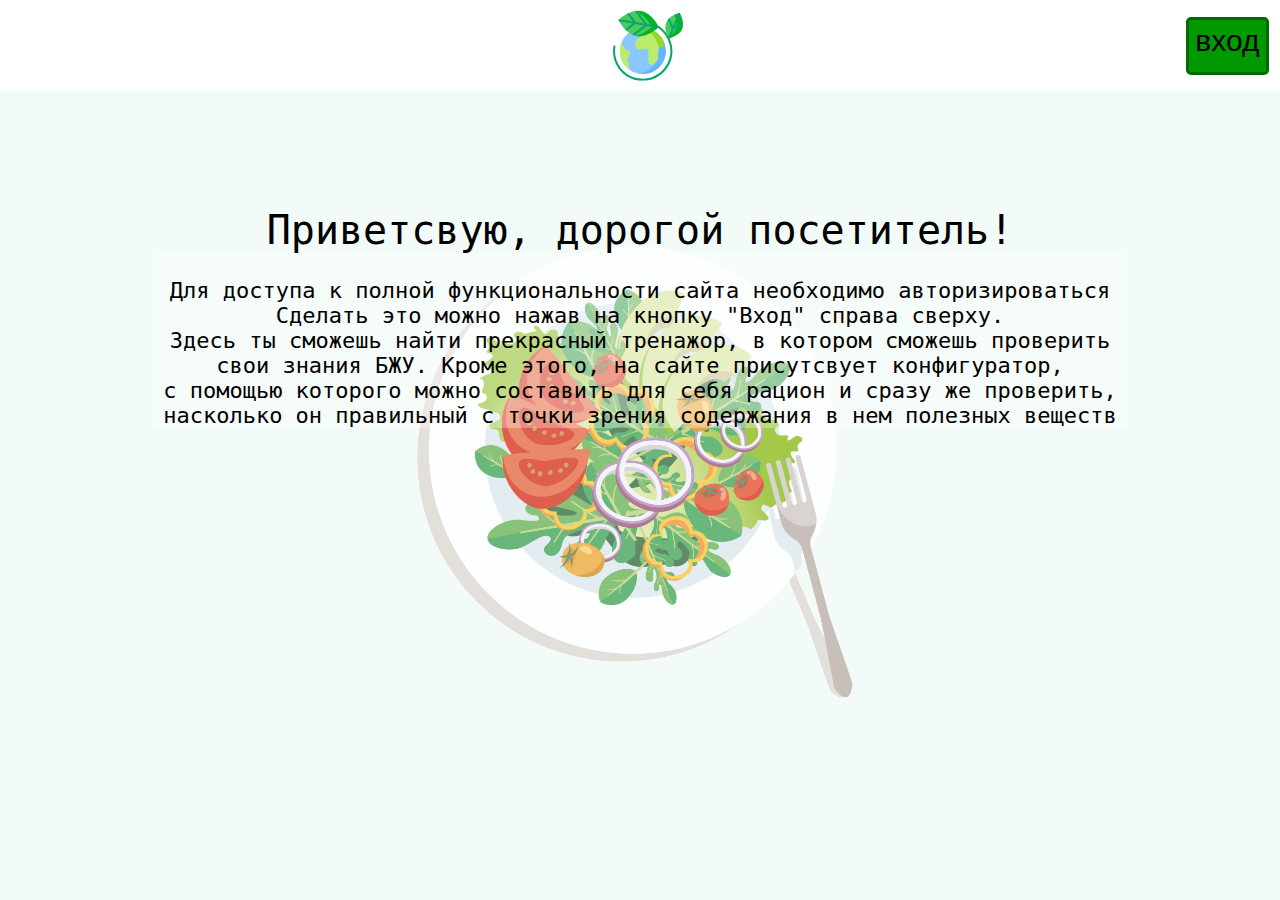
<file: index.html>
<!doctype html>
<html lang="ru">
<head>
  <meta charset="utf-8" />
  <title>WakeWellness</title>
  <meta name="viewport" content="width=device-width, initial-scale=1">
  <link rel="stylesheet" type="text/css" href="https://fonts.googleapis.com/css?family=Open+Sans:400,400italic,600,600italic,700,700italic|Playfair+Display:400,700&subset=latin,cyrillic">
  <link rel="stylesheet" type="text/css" href="https://cdnjs.cloudflare.com/ajax/libs/font-awesome/4.4.0/css/font-awesome.css">
  <link rel="stylesheet" href="styles/global.css">
  <link rel="stylesheet" href="styles/main.css">
  <link rel="stylesheet" href="styles/header.css">
</head>
<style>
    html { overflow:  hidden; }
</style>
<body>
    <header>
        <div class="menu">
            <div class="pice_of_menu" style="justify-content: flex-start;">
                <a class="text" style="display: none;" href="/index.html" id="main_page">Главная</a>
                <a class="text" href="/pages/training.html" id="traning_page" style="display: none;">Тренажер</a>
                <a class="text" href="/pages/configurator.html" id="config_page" style="display: none;">Конфигуратор</a>
                <a class="text" href="/pages/directory.html" id="directory_page" style="display: none;">Справочник</a>
                <a class="text" href="/pages/records.html" id="record_page" style="display: none;">Рекорды</a>
            </div>
            <div class="pice_of_menu" style="justify-content: center; margin-left: 2%;"><img src="pictures/planet-earth.svg" alt="planet" width="35%"></div>
            <div class="pice_of_menu">
                <button onclick="logout_f()" id="logout_button" style="border: none !important;"><div class="login" id="logout_id" style="display: none;"> выход </div></button>
                <button onclick="openLoginForm()" id="login_button" style="border: none !important;"><div class="login" id="login_id"> вход </div></button>
            </div> 
          </div>
        <script src="./code/header.js"></script>
    </header>

<article>
    <div class="main_picture" id="vegetables_picture"><img src="pictures/main/vegetables.png" alt="vegetables" width="100%"></div>
    <div class="additional_picture" style="width: 35%; margin-left: 2%; margin-top: 8%; transform: rotate(20deg); display: none;" id="side_dish_1"><img src="pictures/main/side_dish_1.png" alt="side_dish_1" width="100%"></div>
    <div class="additional_picture" style=" margin-left: 35%; display: none;" id="side_dish_2"><img src="pictures/main/side_dish_2.png" alt="side_dish_1" width="100%"></div>
    <div class="additional_picture" style=" margin-left: 65%; margin-top: 8%; transform: rotate(-20deg); display: none;" id="side_dish_3"><img src="pictures/main/side_dish_3.png" alt="side_dish_3" width="100%"></div>
    <div class="hello_mess">
        <div class="pice_of_hello title" id="main_title">Приветсвую, дорогой посетитель!</div>
        <div class="pice_of_hello subtitle" id="main_subtitle"><span><br>Для доступа к полной функциональности сайта необходимо авторизироваться<br>Cделать это можно нажав на кнопку "Вход" справа сверху.<br>Здесь ты сможешь найти прекрасный тренажор, в котором сможешь проверить<br>свои знания БЖУ. Кроме этого, на сайте присутсвует конфигуратор,<br>с помощью которого можно составить для себя рацион и сразу же проверить,<br>насколько он правильный с точки зрения содержания в нем полезных веществ</span></div>
    </div>
    <div class="form_auth_block" id="auth_form" style="display: none;">
        <div class="form_auth_block_content">
            <div><button class="close_auth" onclick="closeLoginForm()" style="border: none !important;">X</button></div>
            <p class="form_auth_block_head_text title" id="form_title">Авторизация</p>
            <div class="form_auth_style">
                <div>
                <label class="subtitle" style="margin: 2%;">Введите имя:</label>
                    <input class="imp subtitle" style="width: 49%;" type="name" id="auth_email" placeholder=" Введите имя    ">
                </div>
                <div>
                <label class="subtitle" style="margin: 2%;">Введите пароль:</label>
                    <input class="imp subtitle" type="password" id="auth_pass" placeholder=" Введите пароль">
                </div>
                <div class="form_auth_button" id="form_auth_submit"><button class="subtitle" onclick="autorisation()" style="border: none !important;">Войти</button></div>
                <div class="form_auth_button" id="form_change_to_registr"><button class="subtitle" onclick="change_to_registration()" style="border: none !important;">Регистрация</button></div>
                <div class="form_auth_button" id="form_registr" style="display: none;"><button class="subtitle" onclick="registration()" style="border: none !important;">Регистрация</button></div>
            </div>
        </div>
    </div>
</article>
</body>
</html>
</file>
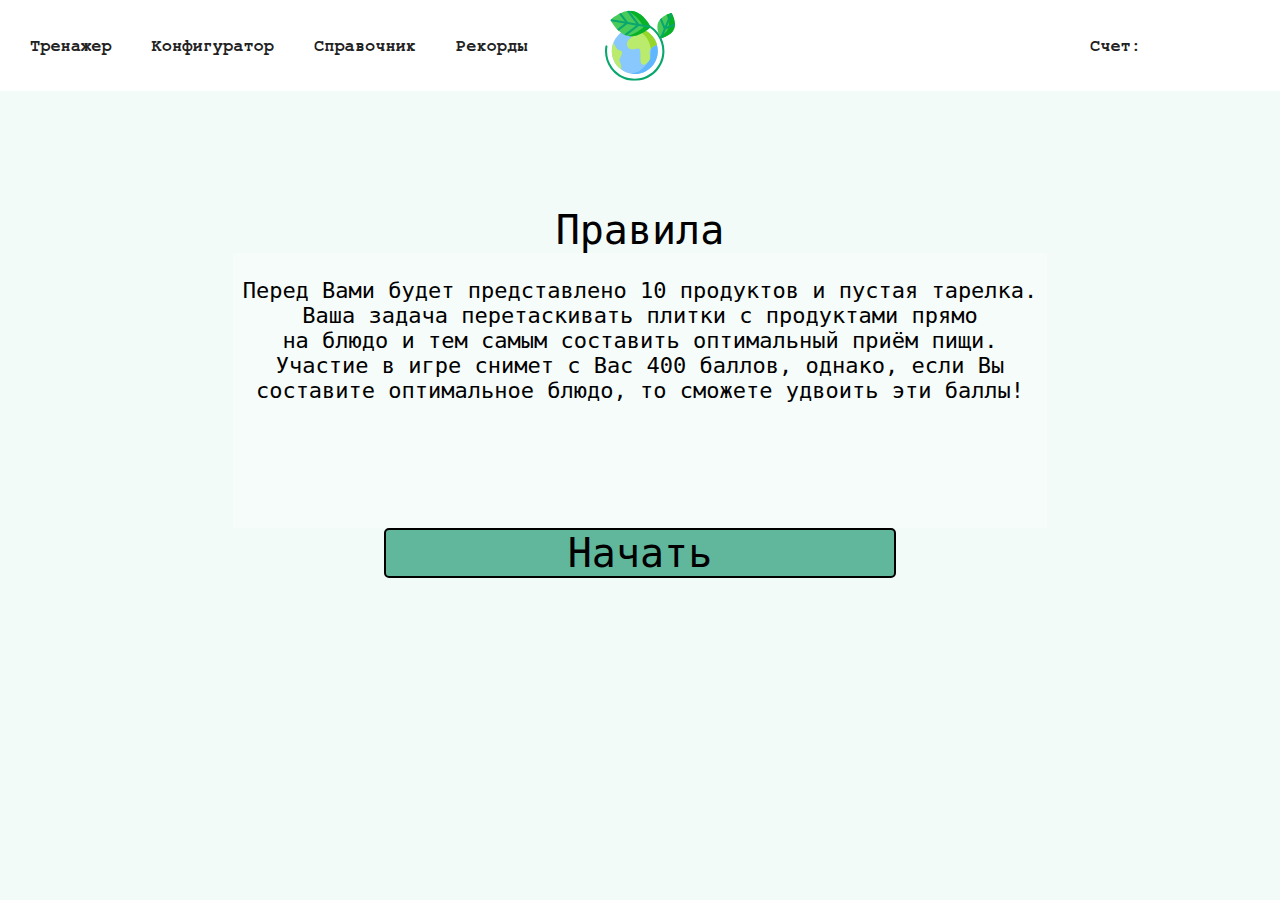
<file: pages/configurator.html>
<!doctype html>
<html lang="ru">
<head>
  <meta charset="utf-8" />
  <title>WakeWellness</title>
  <meta name="viewport" content="width=device-width, initial-scale=1">
  <link rel="stylesheet" type="text/css" href="https://fonts.googleapis.com/css?family=Open+Sans:400,400italic,600,600italic,700,700italic|Playfair+Display:400,700&subset=latin,cyrillic">
  <link rel="stylesheet" type="text/css" href="https://cdnjs.cloudflare.com/ajax/libs/font-awesome/4.4.0/css/font-awesome.css">
  <link rel="stylesheet" href="/styles/global.css">
  <link rel="stylesheet" href="/styles/main.css">
  <link rel="stylesheet" href="/styles/header.css">
  <link rel="stylesheet" href="/styles/traning.css">
  <link rel="stylesheet" href="/styles/configurator.css">
</head>
<style>
    html { overflow:  hidden; }
</style>
<body>
    <header>
        <div class="menu">
            <div class="pice_of_menu" style="justify-content: flex-start;">
                <a class="text" style="display: none;" href="/index.html" id="main_page">Главная</a>
                <a class="text" href="/pages/training.html" id="traning_page">Тренажер</a>
                <a class="text" href="/pages/configurator.html" id="config_page">Конфигуратор</a>
                <a class="text" href="/pages/directory.html" id="directory_page">Справочник</a>
                <a class="text" href="/pages/records.html" id="record_page">Рекорды</a>
            </div>
            <div class="pice_of_menu" style="justify-content: center;"><img src="/pictures/planet-earth.svg" alt="planet" style="width:35%;height:auto;"></div>
            <div class="pice_of_menu">
                <div class="score"><a class="text" id="user_score" style="font-size: 17px;">Счет:</a></div>
            </div> 
          </div>
        <script src="/code/header.js"></script>
    </header>
<article>

    <div class="good_picture" id="correct_answer" style="display: none;"><img src="/pictures/traning/correct_answer.png" alt="good_job" width="100%"></div>
    <div class="good_picture" id="incorrect_answer" style="display: none;"><img src="/pictures/traning/incorrect_answer.jpg" alt="good_job" width="100%"></div>
    <div class="hello_mess" id="config_rules">
        <div class="pice_of_hello title">Правила</div>
        <div class="pice_of_hello subtitle"><span><br>Перед Вами будет представлено 10 продуктов и пустая тарелка.<br>Ваша задача перетаскивать плитки с продуктами прямо<br>на блюдо и тем самым составить оптимальный приём пищи.<br>Участие в игре снимет с Вас 400 баллов, однако, если Вы<br>составите оптимальное блюдо, то сможете удвоить эти баллы!<br><br><br><br><br><br></span></div>
    </div>
    <button class="form_auth_button title" onclick="startconfig()" id="traning_start_button">Начать</button>
    <div class="subtitle cof_title" id="conf_title" style="display: none;"><span><br>Перед перетаскиванием элемента необходимо нажать на него</span></div>
    <div class="dish_container" style="display: none;" id="conf_container">
        <div class="cof_row subtitle" style="max-width: 35%;">
            <div class="colum">
                <button class="dish" id="element_1" draggable="true" onclick="mouseDown1()">
                    <img src="/pictures/quiz/picture1.png" alt="planet" style="width:30%;height:auto;">
                    <div>Икра</div>
                </button>
                <button class="dish" id="element_3" draggable="true" onclick="mouseDown3()">
                    <img src="/pictures/quiz/picture3.png" alt="planet" style="width:30%;height:auto;">
                    <div>Свинина</div>
                </button>
                <button class="dish" id="element_4" draggable="true" onclick="mouseDown4()">
                     <img src="/pictures/quiz/picture4.png" alt="planet" style="width:30%;height:auto;">
                    <div>Орехи</div>
                </button>
                <button class="dish" id="element_5" draggable="true" onclick="mouseDown5()">
                    <img src="/pictures/quiz/picture5.png" alt="planet" style="width:30%;height:auto;">
                    <div>Авокадо</div>
                </button>
                <button class="dish" id="element_7" draggable="true" onclick="mouseDown7()">
                    <img src="/pictures/quiz/picture7.png" alt="planet" style="width:30%;height:auto;">
                    <div>Овсянка</div>
                </button>
            </div>
            <div class="column">
                <button class="dish" id="element_8" draggable="true" onclick="mouseDown8()">
                    <img src="/pictures/quiz/picture8.png" alt="planet" style="width:40%;height:auto;">
                    <div>Макароны</div>
                </button>
                <button class="dish" id="element_9" draggable="true" onclick="mouseDown9()">
                    <img src="/pictures/quiz/picture9.png" alt="planet" style="width:30%;height:auto;">
                    <div>Хлеб</div>
                </button>
                <button class="dish" id="element_10" draggable="true" onclick="mouseDown10()">
                    <img src="/pictures/quiz/picture10.png" alt="planet" style="width:40%;height:auto;">
                    <div>Брокколи</div>
                </button>
                <button class="dish" id="element_11" draggable="true" onclick="mouseDown11()">
                    <img src="/pictures/quiz/picture11.png" alt="planet" style="width:40%;height:auto;">
                    <div>Чечевица</div>
                </button>
                <button class="dish" id="element_12" draggable="true" onclick="mouseDown12()">
                    <img src="/pictures/quiz/picture12.png" alt="planet" style="width:30%;height:auto;">
                    <div>Перловка</div>
                </button>
            </div>
        </div>
        <div class="cof_coll">
            <div class="cof_row">
            <div class="circle" id="dropzone" style="z-index: 13;"></div>
            <div class="circle_pict" id="circle" style="z-index: 8;"></div>
            <div class="half-circle" id="left-half" style="border-radius: 100% 0 0 100% / 50% 0 0 50%; right: 30%;"></div>
            <div class="half-circle" id="right-half"></div>
            <div class="triangle-topright" id="topright" style="z-index: 11;"></div>
            <div class="triangle-topleft" id="topleft" style="z-index: 11;"></div>
            <div class="triangle-bottomleft" id="bottomleft" style="z-index: 11;"></div>
            <div class="triangle-bottomright" id="bottomright" style="z-index: 11;"></div>
            <img src="/pictures/config/plate.PNG" alt="planet" style="z-index: 12; width:90%;height:auto;">  
            </div>
            <div class="cof_row">
                <button class="back_button" id="back_button" onclick="go_back()">
                    <div>Назад</div>
                </button>
                <button class="back_button" id="check_button" onclick="go_check()">
                    <div>Проверить</div>
                </button>
            </div>
        </div>
    </div>
    <script src="/code/configurator.js"></script>
</article>
</body>
</html>
</file>
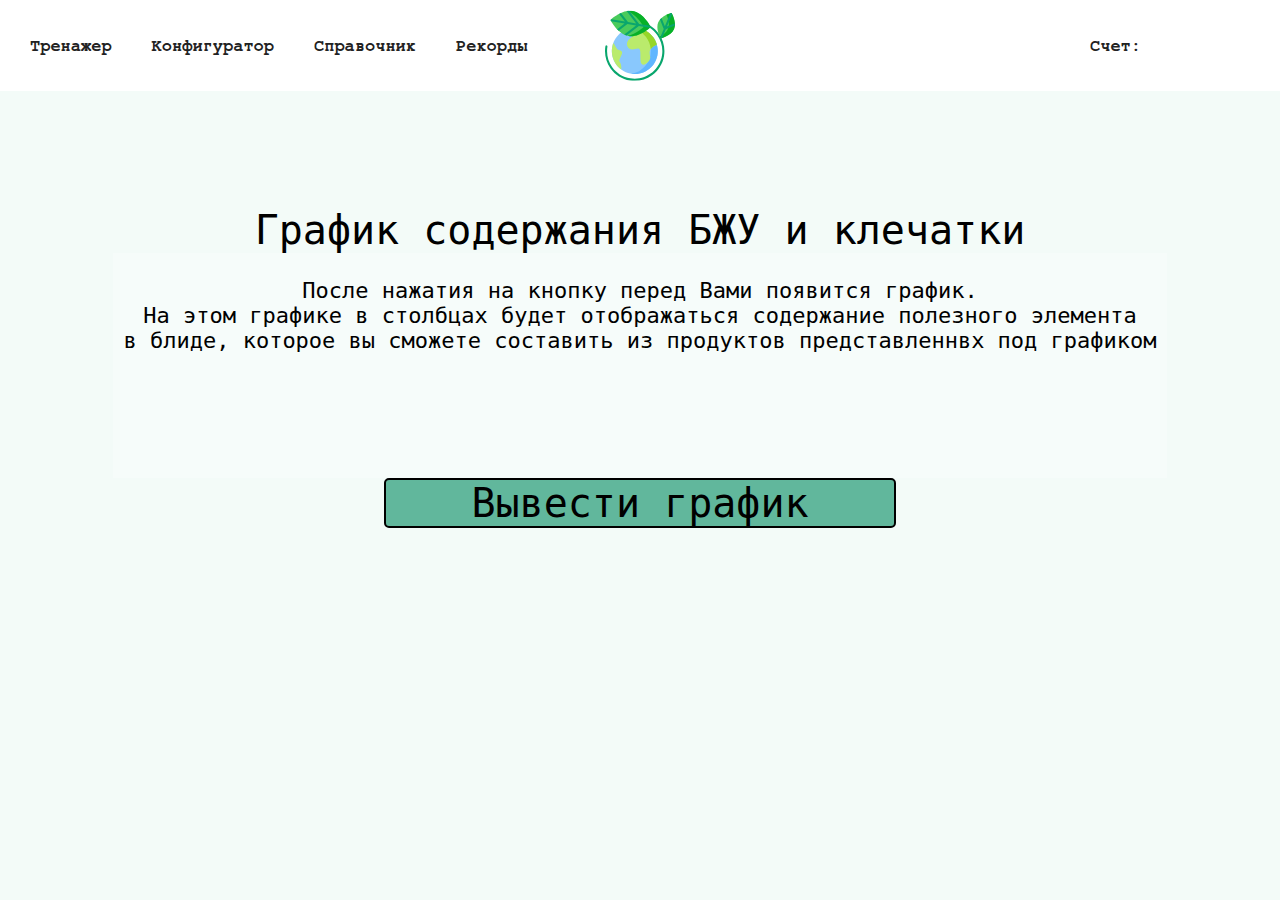
<file: pages/directory.html>
<!doctype html>
<html lang="ru">
<head>
  <meta charset="utf-8" />
  <title>WakeWellness</title>
  <meta name="viewport" content="width=device-width, initial-scale=1">
  <script src="https://cdn.anychart.com/releases/v8/js/anychart-base.min.js"></script>
  <script src="https://cdn.anychart.com/releases/v8/js/anychart-ui.min.js"></script>
  <script src="https://cdn.anychart.com/releases/v8/js/anychart-exports.min.js"></script>
  <link href="https://cdn.anychart.com/releases/v8/css/anychart-ui.min.css" type="text/css" rel="stylesheet">
  <link href="https://cdn.anychart.com/releases/v8/fonts/css/anychart-font.min.css" type="text/css" rel="stylesheet">
  <link rel="stylesheet" type="text/css" href="https://fonts.googleapis.com/css?family=Open+Sans:400,400italic,600,600italic,700,700italic|Playfair+Display:400,700&subset=latin,cyrillic">
  <link rel="stylesheet" type="text/css" href="https://cdnjs.cloudflare.com/ajax/libs/font-awesome/4.4.0/css/font-awesome.css">
  <link rel="stylesheet" href="/styles/global.css">
  <link rel="stylesheet" href="/styles/main.css">
  <link rel="stylesheet" href="/styles/header.css">
  <link rel="stylesheet" href="/styles/traning.css">
  <link rel="stylesheet" href="/styles/records.css">
  <link rel="stylesheet" href="/styles/directory.css">

</head>
<style>
    html { overflow:  hidden; }
</style>
<body>
    <header>
        <div class="menu">
            <div class="pice_of_menu" style="justify-content: flex-start;">
                <a class="text" style="display: none;" href="/index.html" id="main_page">Главная</a>
                <a class="text" href="/pages/training.html" id="traning_page">Тренажер</a>
                <a class="text" href="/pages/configurator.html" id="config_page">Конфигуратор</a>
                <a class="text" href="/pages/directory.html" id="directory_page">Справочник</a>
                <a class="text" href="/pages/records.html" id="record_page">Рекорды</a>
            </div>
            <div class="pice_of_menu" style="justify-content: center;"><img src="/pictures/planet-earth.svg" alt="planet" style="width:35%;height:auto;"></div>
            <div class="pice_of_menu">
                <div class="score"><a class="text" id="user_score">Счет:</a></div>
            </div> 
          </div>
        <script src="/code/header.js"></script>
    </header>
<article>
    <div class="hello_mess" id="directory_info">
        <div class="pice_of_hello title">График содержания БЖУ и клечатки</div>
        <div class="pice_of_hello subtitle"><span><br>После нажатия на кнопку перед Вами появится график.<br>На этом графике в столбцах будет отображаться содержание полезного элемента<br>в блиде, которое вы сможете составить из продуктов представленнвх под графиком<br><br><br><br><br><br></span></div>
    </div>
    <button class="form_auth_button title" onclick="create_graf()" id="directory_view">Вывести график</button>


    <div class="question_content" id="all_schedule_content" style="display: none;">
        <div class="question" style="height: 70%;">     
            <div id="container"></div>
        </div>
        <div class="question">
            <div class="row">
                <button style="width: 25%;" onclick="change_mass('dish1', 'Свинина')" style="border: none !important;"><div class="answer subtitle"><img src="/pictures/quiz/picture3.png" alt="planet" style="width:40%;height:auto;">
                    <div id="dish1">Свинина - 100 гр.</div>
                </div></button>
                <button style="width: 25%;" onclick="change_mass('dish2', 'Макароны')" style="border: none !important;"><div class="answer subtitle"><img src="/pictures/quiz/picture8.png" alt="planet" style="width:40%;height:auto;">
                    <div id="dish2">Макароны - 100 гр.</div>
                </div></button>
            </div>
            <div class="row">
                <button style="width: 25%;" onclick="change_mass('dish3', 'Орехи')" style="border: none !important;"><div class="answer subtitle"><img src="/pictures/quiz/picture4.png" alt="planet" style="width:30%;height:auto;">
                    <div id="dish3">Орехи - 100 гр.</div>
                </div></button>
                <button style="width: 25%;" onclick="change_mass('dish4', 'Брокколи')" style="border: none !important;"><div class="answer subtitle"><img src="/pictures/quiz/picture10.png" alt="planet" style="width:35%;height:auto;">
                    <div id="dish4">Брокколи - 100 гр.</div>
                </div></button>
            </div>
        </div>
    </div>
    <script src="/code/directory.js"></script>
</article>
</body>
</html>
</file>
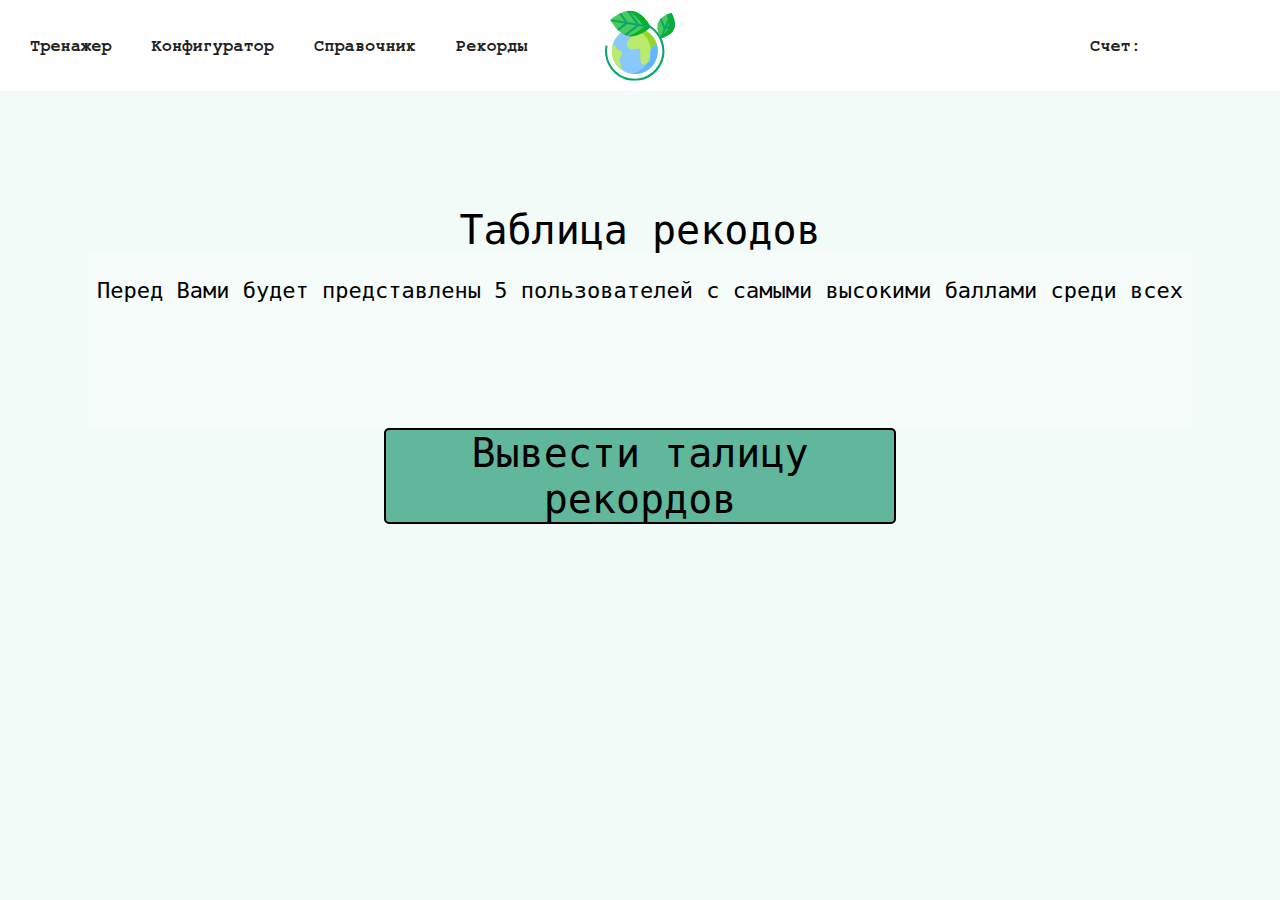
<file: pages/records.html>
<!doctype html>
<html lang="ru">
<head>
  <meta charset="utf-8" />
  <title>WakeWellness</title>
  <meta name="viewport" content="width=device-width, initial-scale=1">
  <link rel="stylesheet" type="text/css" href="https://fonts.googleapis.com/css?family=Open+Sans:400,400italic,600,600italic,700,700italic|Playfair+Display:400,700&subset=latin,cyrillic">
  <link rel="stylesheet" type="text/css" href="https://cdnjs.cloudflare.com/ajax/libs/font-awesome/4.4.0/css/font-awesome.css">
  <link rel="stylesheet" href="/styles/global.css">
  <link rel="stylesheet" href="/styles/main.css">
  <link rel="stylesheet" href="/styles/header.css">
  <link rel="stylesheet" href="/styles/traning.css">
  <link rel="stylesheet" href="/styles/records.css">
</head>
<style>
    html { overflow:  hidden; }
</style>
<body>
    <header>
        <div class="menu">
            <div class="pice_of_menu" style="justify-content: flex-start;">
                <a class="text" style="display: none;" href="/index.html" id="main_page">Главная</a>
                <a class="text" href="/pages/training.html" id="traning_page">Тренажер</a>
                <a class="text" href="/pages/configurator.html" id="config_page">Конфигуратор</a>
                <a class="text" href="/pages/directory.html" id="directory_page">Справочник</a>
                <a class="text" href="/pages/records.html" id="record_page">Рекорды</a>
            </div>
            <div class="pice_of_menu" style="justify-content: center;"><img src="/pictures/planet-earth.svg" alt="planet" style="width:35%;height:auto;"></div>
            <div class="pice_of_menu">
                <div class="score"><a class="text" id="user_score">Счет:</a></div>
            </div> 
          </div>
        <script src="/code/header.js"></script>
    </header>
<article>
    <div class="good_picture" id="cup" style="display: none;"><img src="/pictures/records/cup.png" alt="cup_pict" width="30%"></div>
    <div class="hello_mess" id="records_info">
        <div class="pice_of_hello title">Таблица рекодов</div>
        <div class="pice_of_hello subtitle"><span><br>Перед Вами будет представлены 5 пользователей с самыми высокими баллами среди всех<br><br><br><br><br><br></span></div>
    </div>
    <button class="form_auth_button title" onclick="set_records()" id="record_table_view">Вывести талицу рекордов</button>
    <div  style="display:none" class="records_container" id="records_container">
        <div>
            <div class="title">
                Лучший счет среди всех пользователей:<br>
            </div>
            <div class="title"> <br>
            </div>
            <div class="title" id="scoreBoard1">
            </div>
            <div class="title" id="scoreBoard2">
            </div>
            <div class="title" id="scoreBoard3">
            </div>
            <div class="title" id="scoreBoard4">
            </div>
            <div class="title" id="scoreBoard5">
            </div>
        </div>
    </div>
    <script src="/code/records.js"></script>
</article>
</body>
</html>
</file>
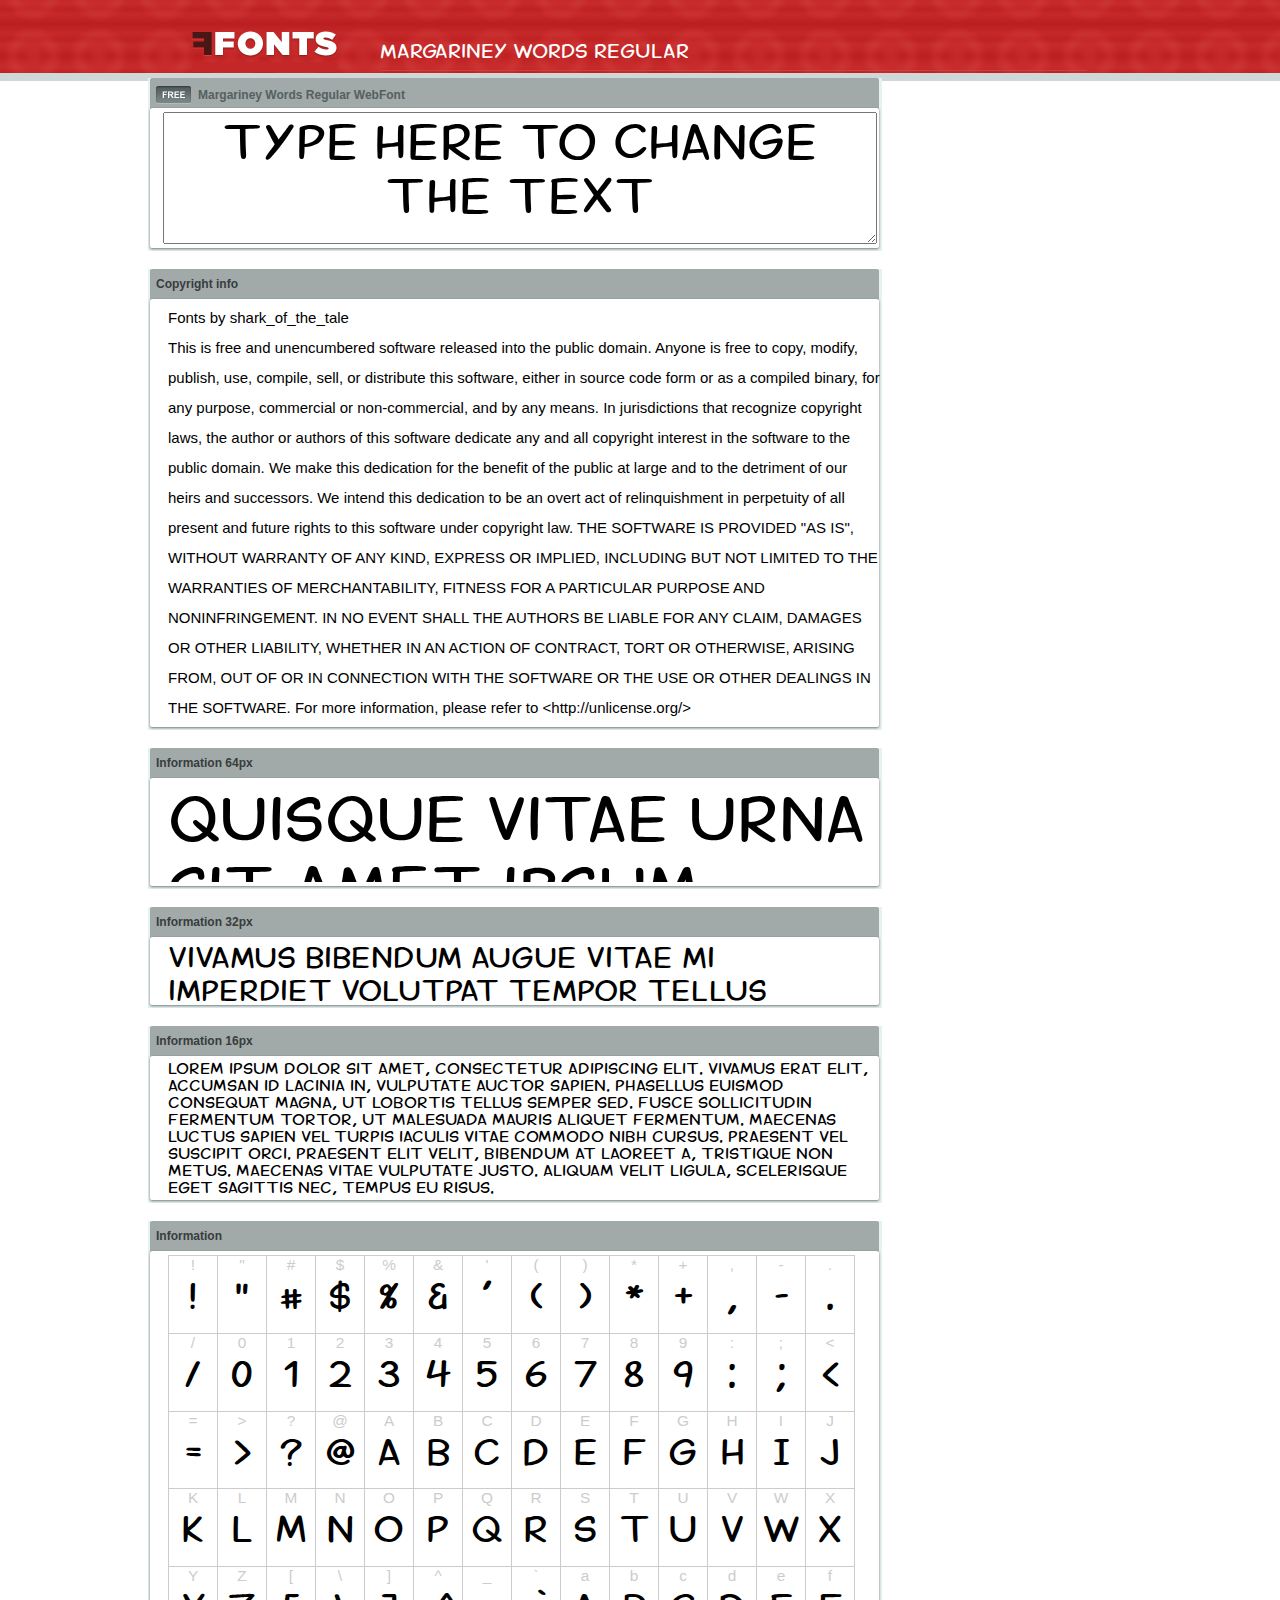
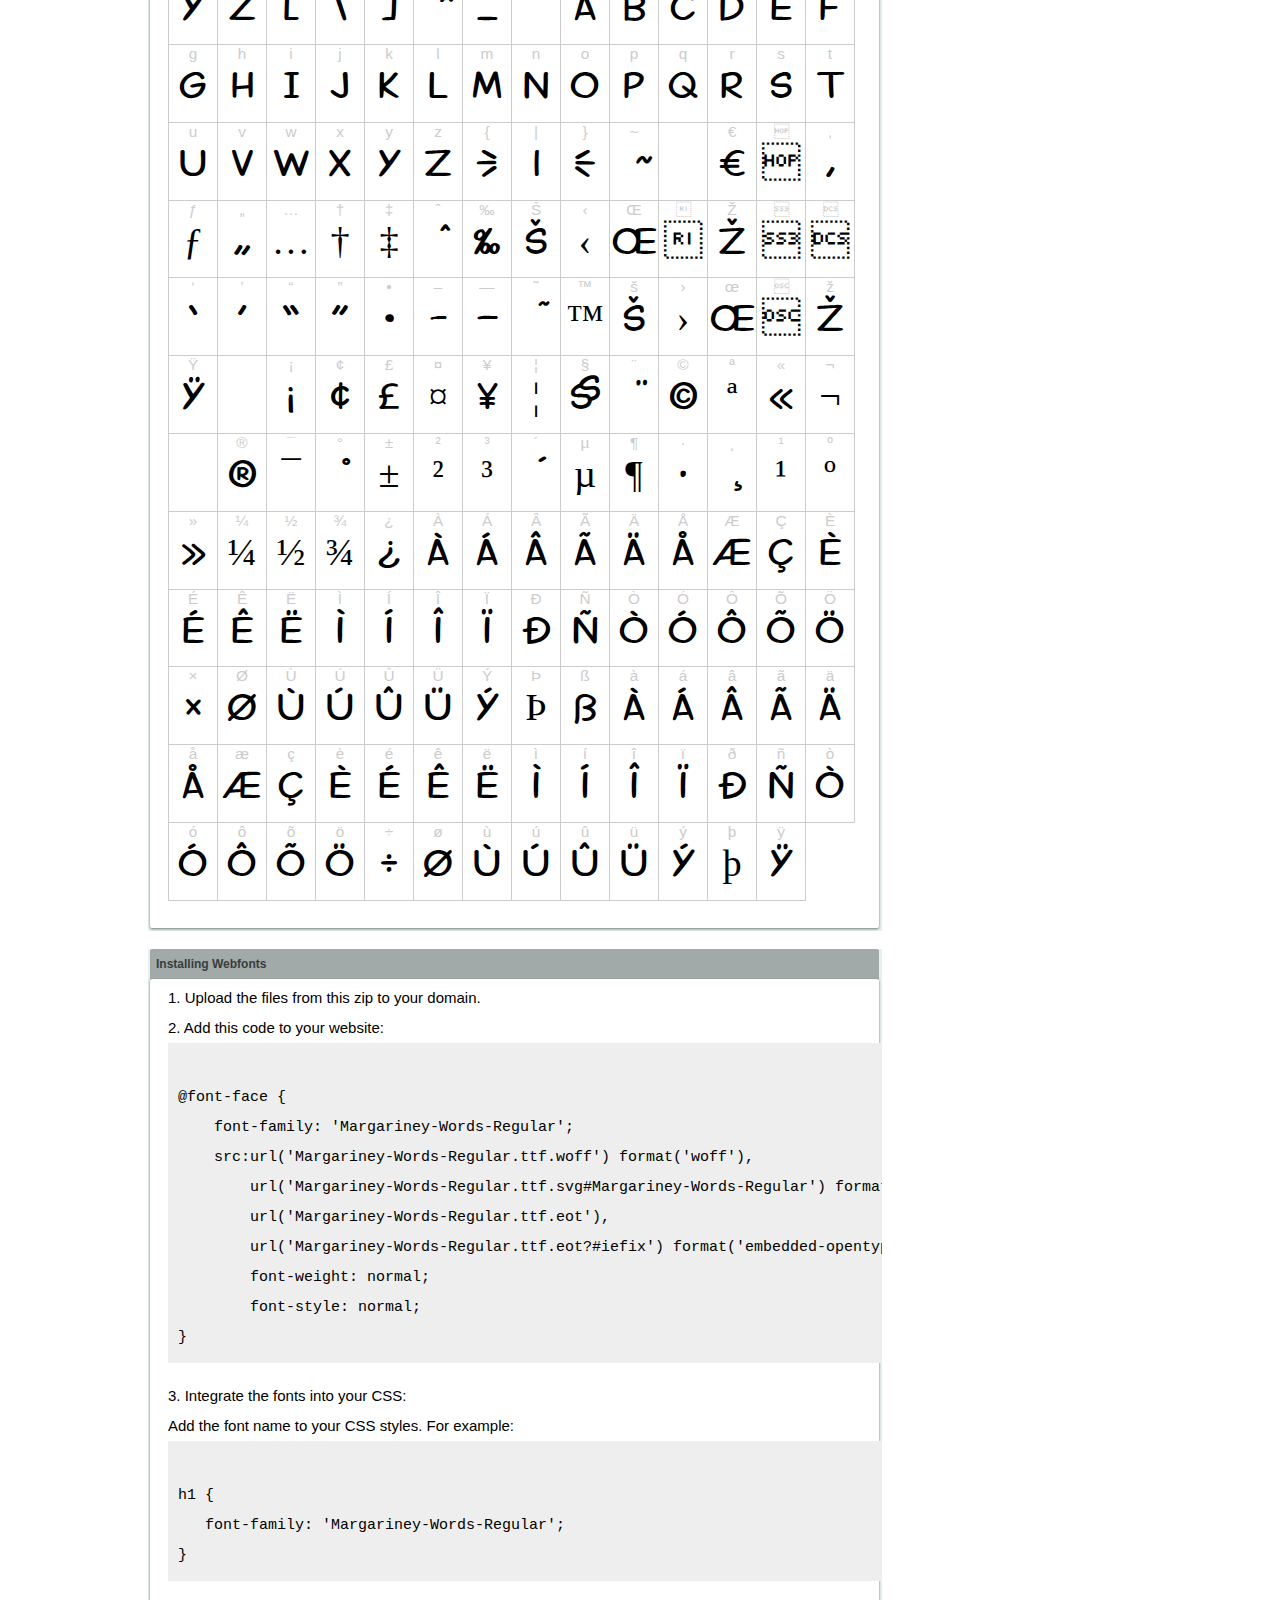
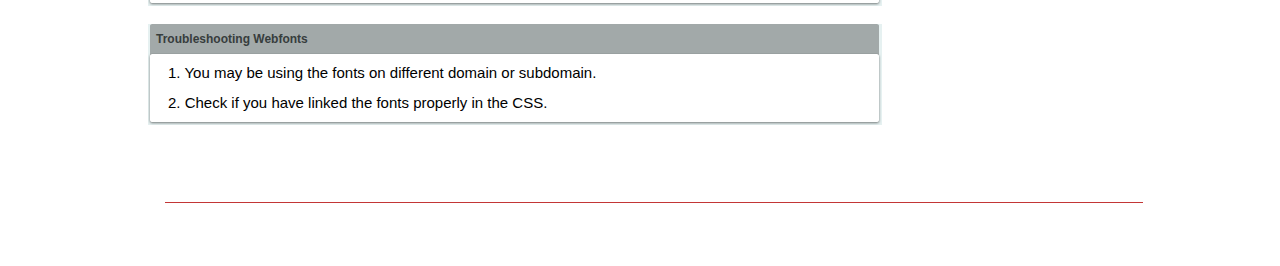
<file: fonts/webfonts_Margariney-Words-Regular/example.html>
<!DOCTYPE html PUBLIC "-//W3C//DTD XHTML 1.0 Transitional//EN" "http://www.w3.org/TR/xhtml1/DTD/xhtml1-transitional.dtd">
<html xmlns="http://www.w3.org/1999/xhtml">
<head>
<meta http-equiv="Content-Type" content="text/html; charset=UTF-8" />
<title>Margariney Words Regular WebFont</title>
<meta name="description" content="Margariney Words Regular WebFont" />
<meta name="keywords" content="Margariney Words Regular WebFont" />
<style type="text/css">
@font-face {
  font-family: 'Margariney-Words-Regular';
    src:  url('Margariney-Words-Regular.ttf.woff') format('woff'),
    url('Margariney-Words-Regular.ttf.svg#Margariney-Words-Regular') format('svg'),
    url('Margariney-Words-Regular.ttf.eot'),
    url('Margariney-Words-Regular.eot?#iefix') format('embedded-opentype'); 
    font-weight: normal;
    font-style: normal;
}.examplefontl {
  font-family: 'Margariney-Words-Regular';  
  color: black;
}
.examplefont {
  padding-bottom: 2em;
  overflow: hidden; 
  text-align: center;
}
.examplefont div {
  float: left;
  border: 1px solid #ccc;
  text-align: center;
  width: 1.25em;
  height: 2em;
  margin-right: -1px;
  margin-bottom: -1px;
  font-size: 3.2em; 
}
.examplefont div .defaultC {
  color: #ccc;
  font-family: arial, sans-serif;
  font-size: .4em;
  display: block;
}
*{margin:0;padding:0;}
body{margin:0px;padding:0px;background:#FFFFFF url(images/bgtile.gif?1) repeat-x;font-family:Arial, Helvetica, sans-serif;}
#header{background:url(images/headertile.gif);height:73px;margin:0px;overflow:hidden;}
#head{width:707px;float:left;height:31px;margin:39px 0 0 0;padding:0px;color:#ffffff;font-size:15px;border-bottom:1px solid #c94040;overflow:hidden;}
#head a{color:#ffffff;text-decoration:none;}
#headspan1{float:left;}
.container{width:994px;margin:0 auto;padding:0px;overflow:hidden;}
#content{width:734px;margin:5px 0px 0px 5px;float:left;padding:0px;font-size:12px;display:inline;color:#868e8e;overflow:hidden;}
.fontbox{background:url(images/fontboxtile.gif);width:734px;margin:0 0 18px 0;padding:0;overflow:hidden;}
.fontboxtop{background:url(images/fontboxtop.gif) no-repeat top left;height:18px;font-size:12px;color:#373d3d;width:718px;padding:8px;margin:0;overflow:hidden;}
.fontboxtop a{color:#373d3d;text-decoration:none;}
.fontboxspan1{background:url(images/free.gif) no-repeat;padding:2px 0 2px 42px;float:left;}
h6{background:url(images/logo.gif) top left no-repeat;width:230px;height:73px;margin:0px 0px 0px 7px;float:left;}
h6 a{display:block;height:73px;}
h6 a span{display:none;}
h1{display:inline;font-size:12px;font-weight:bold;color:#546060;padding:0px;float:left;}
.btn{border:0;margin:0;background:url('images/button.gif');background-repeat:repeat-x;color:#fff;width:127px;height:28px;font-size:17px;}
.inputsubtmi{border:1px solid #e1ebeb;border-bottom:2px solid #c7d1d1;padding:6px;margin:0 0 8px 0;}
.partner{font-size:16px;font-weight:bold;color:#000000;padding:0px;margin:39px 0px 12px 30px;}
.fontboxspan1notfree{padding:2px 0 2px 42px;float:left;}
#footer{height:123px;margin:0px;padding:0px;background:url(http://www.altfonts.com/images/foottile.gif);}
#foot{width:1005px;height:123px;background:url(http://www.altfonts.com/images/foot.gif) top left no-repeat;margin:0 auto;padding:0px;}
#copyright{height:31px;padding:28px 0 0 118px;margin:0 0 0 27px;border-bottom:1px solid #c33636;font-size:14px;color:#4a1616;}
code {
	white-space: pre;
	background-color: #eee;
	display: block;
	padding: 10px;
	margin-bottom: 18px;
	overflow: auto;
}    
</style>
</head>
<body>
<div id="header">
<div class="container">
<h6><a href="http://webfonts.ffonts.net" title="WebFonts"><span>WebFonts</span></a></h6>
<div id="head">
<span id="headspan1">
   <span style="font-family: 'Margariney-Words-Regular';font-size: 20px; color: white;">Margariney Words Regular</span> 
</span>
</div>
</div>
</div>
<div class="container">
<div id="content">
<!-- WebFont --> 
<div class="fontbox">
<div class="fontboxtop"><span class="fontboxspan1"><h1>Margariney Words Regular WebFont</h1></span></div>
 <textarea id="txtAreaTryFont" cols="" rows="2" style="font-family: 'Margariney-Words-Regular';width:97%; font-size: 50px; height: 130px;text-align: center;margin-left: 15px;" 
           onclick="if (this.value=='Type here to change the text') this.value=''">Type here to change the text</textarea>
<img src="images/fontboxbottom.gif" width="734" height="7" alt="" />
</div>
<div class="fontbox">
<div class="fontboxtop"><b>Copyright info</b></div>
<div style="text-align: left;margin-left:20px;color: black;font-size:15px;line-height:200%">
Fonts by shark_of_the_tale<br />
 This is free and unencumbered software released into the public domain.&#10;&#10;Anyone is free to copy, modify, publish, use, compile, sell, or&#10;distribute this software, either in source code form or as a compiled&#10;binary, for any purpose, commercial or non-commercial, and by any&#10;means.&#10;&#10;In jurisdictions that recognize copyright laws, the author or authors&#10;of this software dedicate any and all copyright interest in the&#10;software to the public domain. We make this dedication for the benefit&#10;of the public at large and to the detriment of our heirs and&#10;successors. We intend this dedication to be an overt act of&#10;relinquishment in perpetuity of all present and future rights to this&#10;software under copyright law.&#10;&#10;THE SOFTWARE IS PROVIDED "AS IS", WITHOUT WARRANTY OF ANY KIND,&#10;EXPRESS OR IMPLIED, INCLUDING BUT NOT LIMITED TO THE WARRANTIES OF&#10;MERCHANTABILITY, FITNESS FOR A PARTICULAR PURPOSE AND NONINFRINGEMENT.&#10;IN NO EVENT SHALL THE AUTHORS BE LIABLE FOR ANY CLAIM, DAMAGES OR&#10;OTHER LIABILITY, WHETHER IN AN ACTION OF CONTRACT, TORT OR OTHERWISE,&#10;ARISING FROM, OUT OF OR IN CONNECTION WITH THE SOFTWARE OR THE USE OR&#10;OTHER DEALINGS IN THE SOFTWARE.&#10;&#10;For more information, please refer to &lt;http://unlicense.org/>
</div>
<img src="images/fontboxbottom.gif" width="734" height="7" alt="" />
</div>
<div class="fontbox">
<div class="fontboxtop"><b>Information 64px</b></div>
<div style="font-family: 'Margariney-Words-Regular';margin-left:20px;font-size:64px;color:black;float: left;display: inline; overflow: hidden;height:100px;">
 Quisque vitae urna sit amet ipsum lobortis iaculis volutpat sit amet nibh. 
</div>
<img src="images/fontboxbottom.gif" width="734" height="7" alt="" />
</div>
<div class="fontbox">
<div class="fontboxtop"><b>Information 32px</b></div>
<div style="font-family: 'Margariney-Words-Regular';margin-left:20px;font-size:30px;color:black;float: left;display: inline; overflow: hidden;height:60px;">
 Vivamus bibendum augue vitae mi imperdiet volutpat tempor tellus lacinia. Integer in sem et neque iaculis malesuada. 
</div>
<img src="images/fontboxbottom.gif" width="734" height="7" alt="" />
</div>
<div class="fontbox">
<div class="fontboxtop"><b>Information 16px</b></div>
<div style="font-family: 'Margariney-Words-Regular';margin-left:20px;font-size:16px;color:black;float: left;display: inline; overflow: hidden;">
 Lorem ipsum dolor sit amet, consectetur adipiscing elit. Vivamus erat elit, accumsan id lacinia in, vulputate auctor sapien. Phasellus euismod consequat magna, ut lobortis tellus semper sed. Fusce sollicitudin fermentum tortor, ut malesuada mauris aliquet fermentum. Maecenas luctus sapien vel turpis iaculis vitae commodo nibh cursus. Praesent vel suscipit orci. Praesent elit velit, bibendum at laoreet a, tristique non metus. Maecenas vitae vulputate justo. Aliquam velit ligula, scelerisque eget sagittis nec, tempus eu risus. 
</div>
<img src="images/fontboxbottom.gif" width="734" height="7" alt="" />
</div>
<div class="fontbox">
<div class="fontboxtop"><b>Information</b></div>
<div class="examplefont examplefontl" style="text-align: center;margin-left:20px;">
 <div><span class="defaultC">&#33;</span><span>&#33;</span></div><div><span class="defaultC">&#34;</span><span>&#34;</span></div><div><span class="defaultC">&#35;</span><span>&#35;</span></div><div><span class="defaultC">&#36;</span><span>&#36;</span></div><div><span class="defaultC">&#37;</span><span>&#37;</span></div><div><span class="defaultC">&#38;</span><span>&#38;</span></div><div><span class="defaultC">&#39;</span><span>&#39;</span></div><div><span class="defaultC">&#40;</span><span>&#40;</span></div><div><span class="defaultC">&#41;</span><span>&#41;</span></div><div><span class="defaultC">&#42;</span><span>&#42;</span></div><div><span class="defaultC">&#43;</span><span>&#43;</span></div><div><span class="defaultC">&#44;</span><span>&#44;</span></div><div><span class="defaultC">&#45;</span><span>&#45;</span></div><div><span class="defaultC">&#46;</span><span>&#46;</span></div><div><span class="defaultC">&#47;</span><span>&#47;</span></div><div><span class="defaultC">&#48;</span><span>&#48;</span></div><div><span class="defaultC">&#49;</span><span>&#49;</span></div><div><span class="defaultC">&#50;</span><span>&#50;</span></div><div><span class="defaultC">&#51;</span><span>&#51;</span></div><div><span class="defaultC">&#52;</span><span>&#52;</span></div><div><span class="defaultC">&#53;</span><span>&#53;</span></div><div><span class="defaultC">&#54;</span><span>&#54;</span></div><div><span class="defaultC">&#55;</span><span>&#55;</span></div><div><span class="defaultC">&#56;</span><span>&#56;</span></div><div><span class="defaultC">&#57;</span><span>&#57;</span></div><div><span class="defaultC">&#58;</span><span>&#58;</span></div><div><span class="defaultC">&#59;</span><span>&#59;</span></div><div><span class="defaultC">&#60;</span><span>&#60;</span></div><div><span class="defaultC">&#61;</span><span>&#61;</span></div><div><span class="defaultC">&#62;</span><span>&#62;</span></div><div><span class="defaultC">&#63;</span><span>&#63;</span></div><div><span class="defaultC">&#64;</span><span>&#64;</span></div><div><span class="defaultC">&#65;</span><span>&#65;</span></div><div><span class="defaultC">&#66;</span><span>&#66;</span></div><div><span class="defaultC">&#67;</span><span>&#67;</span></div><div><span class="defaultC">&#68;</span><span>&#68;</span></div><div><span class="defaultC">&#69;</span><span>&#69;</span></div><div><span class="defaultC">&#70;</span><span>&#70;</span></div><div><span class="defaultC">&#71;</span><span>&#71;</span></div><div><span class="defaultC">&#72;</span><span>&#72;</span></div><div><span class="defaultC">&#73;</span><span>&#73;</span></div><div><span class="defaultC">&#74;</span><span>&#74;</span></div><div><span class="defaultC">&#75;</span><span>&#75;</span></div><div><span class="defaultC">&#76;</span><span>&#76;</span></div><div><span class="defaultC">&#77;</span><span>&#77;</span></div><div><span class="defaultC">&#78;</span><span>&#78;</span></div><div><span class="defaultC">&#79;</span><span>&#79;</span></div><div><span class="defaultC">&#80;</span><span>&#80;</span></div><div><span class="defaultC">&#81;</span><span>&#81;</span></div><div><span class="defaultC">&#82;</span><span>&#82;</span></div><div><span class="defaultC">&#83;</span><span>&#83;</span></div><div><span class="defaultC">&#84;</span><span>&#84;</span></div><div><span class="defaultC">&#85;</span><span>&#85;</span></div><div><span class="defaultC">&#86;</span><span>&#86;</span></div><div><span class="defaultC">&#87;</span><span>&#87;</span></div><div><span class="defaultC">&#88;</span><span>&#88;</span></div><div><span class="defaultC">&#89;</span><span>&#89;</span></div><div><span class="defaultC">&#90;</span><span>&#90;</span></div><div><span class="defaultC">&#91;</span><span>&#91;</span></div><div><span class="defaultC">&#92;</span><span>&#92;</span></div><div><span class="defaultC">&#93;</span><span>&#93;</span></div><div><span class="defaultC">&#94;</span><span>&#94;</span></div><div><span class="defaultC">&#95;</span><span>&#95;</span></div><div><span class="defaultC">&#96;</span><span>&#96;</span></div><div><span class="defaultC">&#97;</span><span>&#97;</span></div><div><span class="defaultC">&#98;</span><span>&#98;</span></div><div><span class="defaultC">&#99;</span><span>&#99;</span></div><div><span class="defaultC">&#100;</span><span>&#100;</span></div><div><span class="defaultC">&#101;</span><span>&#101;</span></div><div><span class="defaultC">&#102;</span><span>&#102;</span></div><div><span class="defaultC">&#103;</span><span>&#103;</span></div><div><span class="defaultC">&#104;</span><span>&#104;</span></div><div><span class="defaultC">&#105;</span><span>&#105;</span></div><div><span class="defaultC">&#106;</span><span>&#106;</span></div><div><span class="defaultC">&#107;</span><span>&#107;</span></div><div><span class="defaultC">&#108;</span><span>&#108;</span></div><div><span class="defaultC">&#109;</span><span>&#109;</span></div><div><span class="defaultC">&#110;</span><span>&#110;</span></div><div><span class="defaultC">&#111;</span><span>&#111;</span></div><div><span class="defaultC">&#112;</span><span>&#112;</span></div><div><span class="defaultC">&#113;</span><span>&#113;</span></div><div><span class="defaultC">&#114;</span><span>&#114;</span></div><div><span class="defaultC">&#115;</span><span>&#115;</span></div><div><span class="defaultC">&#116;</span><span>&#116;</span></div><div><span class="defaultC">&#117;</span><span>&#117;</span></div><div><span class="defaultC">&#118;</span><span>&#118;</span></div><div><span class="defaultC">&#119;</span><span>&#119;</span></div><div><span class="defaultC">&#120;</span><span>&#120;</span></div><div><span class="defaultC">&#121;</span><span>&#121;</span></div><div><span class="defaultC">&#122;</span><span>&#122;</span></div><div><span class="defaultC">&#123;</span><span>&#123;</span></div><div><span class="defaultC">&#124;</span><span>&#124;</span></div><div><span class="defaultC">&#125;</span><span>&#125;</span></div><div><span class="defaultC">&#126;</span><span>&#126;</span></div><div><span class="defaultC">&#127;</span><span>&#127;</span></div><div><span class="defaultC">&#128;</span><span>&#128;</span></div><div><span class="defaultC">&#129;</span><span>&#129;</span></div><div><span class="defaultC">&#130;</span><span>&#130;</span></div><div><span class="defaultC">&#131;</span><span>&#131;</span></div><div><span class="defaultC">&#132;</span><span>&#132;</span></div><div><span class="defaultC">&#133;</span><span>&#133;</span></div><div><span class="defaultC">&#134;</span><span>&#134;</span></div><div><span class="defaultC">&#135;</span><span>&#135;</span></div><div><span class="defaultC">&#136;</span><span>&#136;</span></div><div><span class="defaultC">&#137;</span><span>&#137;</span></div><div><span class="defaultC">&#138;</span><span>&#138;</span></div><div><span class="defaultC">&#139;</span><span>&#139;</span></div><div><span class="defaultC">&#140;</span><span>&#140;</span></div><div><span class="defaultC">&#141;</span><span>&#141;</span></div><div><span class="defaultC">&#142;</span><span>&#142;</span></div><div><span class="defaultC">&#143;</span><span>&#143;</span></div><div><span class="defaultC">&#144;</span><span>&#144;</span></div><div><span class="defaultC">&#145;</span><span>&#145;</span></div><div><span class="defaultC">&#146;</span><span>&#146;</span></div><div><span class="defaultC">&#147;</span><span>&#147;</span></div><div><span class="defaultC">&#148;</span><span>&#148;</span></div><div><span class="defaultC">&#149;</span><span>&#149;</span></div><div><span class="defaultC">&#150;</span><span>&#150;</span></div><div><span class="defaultC">&#151;</span><span>&#151;</span></div><div><span class="defaultC">&#152;</span><span>&#152;</span></div><div><span class="defaultC">&#153;</span><span>&#153;</span></div><div><span class="defaultC">&#154;</span><span>&#154;</span></div><div><span class="defaultC">&#155;</span><span>&#155;</span></div><div><span class="defaultC">&#156;</span><span>&#156;</span></div><div><span class="defaultC">&#157;</span><span>&#157;</span></div><div><span class="defaultC">&#158;</span><span>&#158;</span></div><div><span class="defaultC">&#159;</span><span>&#159;</span></div><div><span class="defaultC">&#160;</span><span>&#160;</span></div><div><span class="defaultC">&#161;</span><span>&#161;</span></div><div><span class="defaultC">&#162;</span><span>&#162;</span></div><div><span class="defaultC">&#163;</span><span>&#163;</span></div><div><span class="defaultC">&#164;</span><span>&#164;</span></div><div><span class="defaultC">&#165;</span><span>&#165;</span></div><div><span class="defaultC">&#166;</span><span>&#166;</span></div><div><span class="defaultC">&#167;</span><span>&#167;</span></div><div><span class="defaultC">&#168;</span><span>&#168;</span></div><div><span class="defaultC">&#169;</span><span>&#169;</span></div><div><span class="defaultC">&#170;</span><span>&#170;</span></div><div><span class="defaultC">&#171;</span><span>&#171;</span></div><div><span class="defaultC">&#172;</span><span>&#172;</span></div><div><span class="defaultC">&#173;</span><span>&#173;</span></div><div><span class="defaultC">&#174;</span><span>&#174;</span></div><div><span class="defaultC">&#175;</span><span>&#175;</span></div><div><span class="defaultC">&#176;</span><span>&#176;</span></div><div><span class="defaultC">&#177;</span><span>&#177;</span></div><div><span class="defaultC">&#178;</span><span>&#178;</span></div><div><span class="defaultC">&#179;</span><span>&#179;</span></div><div><span class="defaultC">&#180;</span><span>&#180;</span></div><div><span class="defaultC">&#181;</span><span>&#181;</span></div><div><span class="defaultC">&#182;</span><span>&#182;</span></div><div><span class="defaultC">&#183;</span><span>&#183;</span></div><div><span class="defaultC">&#184;</span><span>&#184;</span></div><div><span class="defaultC">&#185;</span><span>&#185;</span></div><div><span class="defaultC">&#186;</span><span>&#186;</span></div><div><span class="defaultC">&#187;</span><span>&#187;</span></div><div><span class="defaultC">&#188;</span><span>&#188;</span></div><div><span class="defaultC">&#189;</span><span>&#189;</span></div><div><span class="defaultC">&#190;</span><span>&#190;</span></div><div><span class="defaultC">&#191;</span><span>&#191;</span></div><div><span class="defaultC">&#192;</span><span>&#192;</span></div><div><span class="defaultC">&#193;</span><span>&#193;</span></div><div><span class="defaultC">&#194;</span><span>&#194;</span></div><div><span class="defaultC">&#195;</span><span>&#195;</span></div><div><span class="defaultC">&#196;</span><span>&#196;</span></div><div><span class="defaultC">&#197;</span><span>&#197;</span></div><div><span class="defaultC">&#198;</span><span>&#198;</span></div><div><span class="defaultC">&#199;</span><span>&#199;</span></div><div><span class="defaultC">&#200;</span><span>&#200;</span></div><div><span class="defaultC">&#201;</span><span>&#201;</span></div><div><span class="defaultC">&#202;</span><span>&#202;</span></div><div><span class="defaultC">&#203;</span><span>&#203;</span></div><div><span class="defaultC">&#204;</span><span>&#204;</span></div><div><span class="defaultC">&#205;</span><span>&#205;</span></div><div><span class="defaultC">&#206;</span><span>&#206;</span></div><div><span class="defaultC">&#207;</span><span>&#207;</span></div><div><span class="defaultC">&#208;</span><span>&#208;</span></div><div><span class="defaultC">&#209;</span><span>&#209;</span></div><div><span class="defaultC">&#210;</span><span>&#210;</span></div><div><span class="defaultC">&#211;</span><span>&#211;</span></div><div><span class="defaultC">&#212;</span><span>&#212;</span></div><div><span class="defaultC">&#213;</span><span>&#213;</span></div><div><span class="defaultC">&#214;</span><span>&#214;</span></div><div><span class="defaultC">&#215;</span><span>&#215;</span></div><div><span class="defaultC">&#216;</span><span>&#216;</span></div><div><span class="defaultC">&#217;</span><span>&#217;</span></div><div><span class="defaultC">&#218;</span><span>&#218;</span></div><div><span class="defaultC">&#219;</span><span>&#219;</span></div><div><span class="defaultC">&#220;</span><span>&#220;</span></div><div><span class="defaultC">&#221;</span><span>&#221;</span></div><div><span class="defaultC">&#222;</span><span>&#222;</span></div><div><span class="defaultC">&#223;</span><span>&#223;</span></div><div><span class="defaultC">&#224;</span><span>&#224;</span></div><div><span class="defaultC">&#225;</span><span>&#225;</span></div><div><span class="defaultC">&#226;</span><span>&#226;</span></div><div><span class="defaultC">&#227;</span><span>&#227;</span></div><div><span class="defaultC">&#228;</span><span>&#228;</span></div><div><span class="defaultC">&#229;</span><span>&#229;</span></div><div><span class="defaultC">&#230;</span><span>&#230;</span></div><div><span class="defaultC">&#231;</span><span>&#231;</span></div><div><span class="defaultC">&#232;</span><span>&#232;</span></div><div><span class="defaultC">&#233;</span><span>&#233;</span></div><div><span class="defaultC">&#234;</span><span>&#234;</span></div><div><span class="defaultC">&#235;</span><span>&#235;</span></div><div><span class="defaultC">&#236;</span><span>&#236;</span></div><div><span class="defaultC">&#237;</span><span>&#237;</span></div><div><span class="defaultC">&#238;</span><span>&#238;</span></div><div><span class="defaultC">&#239;</span><span>&#239;</span></div><div><span class="defaultC">&#240;</span><span>&#240;</span></div><div><span class="defaultC">&#241;</span><span>&#241;</span></div><div><span class="defaultC">&#242;</span><span>&#242;</span></div><div><span class="defaultC">&#243;</span><span>&#243;</span></div><div><span class="defaultC">&#244;</span><span>&#244;</span></div><div><span class="defaultC">&#245;</span><span>&#245;</span></div><div><span class="defaultC">&#246;</span><span>&#246;</span></div><div><span class="defaultC">&#247;</span><span>&#247;</span></div><div><span class="defaultC">&#248;</span><span>&#248;</span></div><div><span class="defaultC">&#249;</span><span>&#249;</span></div><div><span class="defaultC">&#250;</span><span>&#250;</span></div><div><span class="defaultC">&#251;</span><span>&#251;</span></div><div><span class="defaultC">&#252;</span><span>&#252;</span></div><div><span class="defaultC">&#253;</span><span>&#253;</span></div><div><span class="defaultC">&#254;</span><span>&#254;</span></div><div><span class="defaultC">&#255;</span><span>&#255;</span></div> 
</div>
<img src="images/fontboxbottom.gif" width="734" height="7" alt="" />
</div>
<div class="fontbox">
<div class="fontboxtop"><b>Installing Webfonts</b></div>
<div style="text-align: left;margin-left:20px;color: black;font-size:15px;line-height:200%">
1. Upload the files from this zip to your domain.<br />
2. Add this code to your website:<br />
<code>
@font-face {
    font-family: 'Margariney-Words-Regular';
    src:url('Margariney-Words-Regular.ttf.woff') format('woff'),
        url('Margariney-Words-Regular.ttf.svg#Margariney-Words-Regular') format('svg'),
        url('Margariney-Words-Regular.ttf.eot'),
        url('Margariney-Words-Regular.ttf.eot?#iefix') format('embedded-opentype'); 
        font-weight: normal;
        font-style: normal;
}
</code>
3. Integrate the fonts into your CSS:<br />
Add the font name to your CSS styles. For example:
<code>
h1 { 
   font-family: 'Margariney-Words-Regular';
}  
</code>
</div>
<img src="images/fontboxbottom.gif" width="734" height="7" alt="" />
</div>
<div class="fontbox">
<div class="fontboxtop"><b>Troubleshooting Webfonts</b></div>
<div style="text-align: left;margin-left:20px;color: black;font-size:15px;line-height:200%">
1. You may be using the fonts on different domain or subdomain.<Br />
2. Check if you have linked the fonts properly in the CSS.<Br />
</div>
<img src="images/fontboxbottom.gif" width="734" height="7" alt="" />
</div>
</div>
</div>
<div id="footer">
<div id="foot">
<div id="copyright" style="font-size:11px;color:white;">&copy; - <a href="http://www.ffonts.net" title="Free Fonts" style="color:white;">Free Fonts by www.FFonts.net</a> - </div>
</div>
</div>

</body>
</html>
</file>
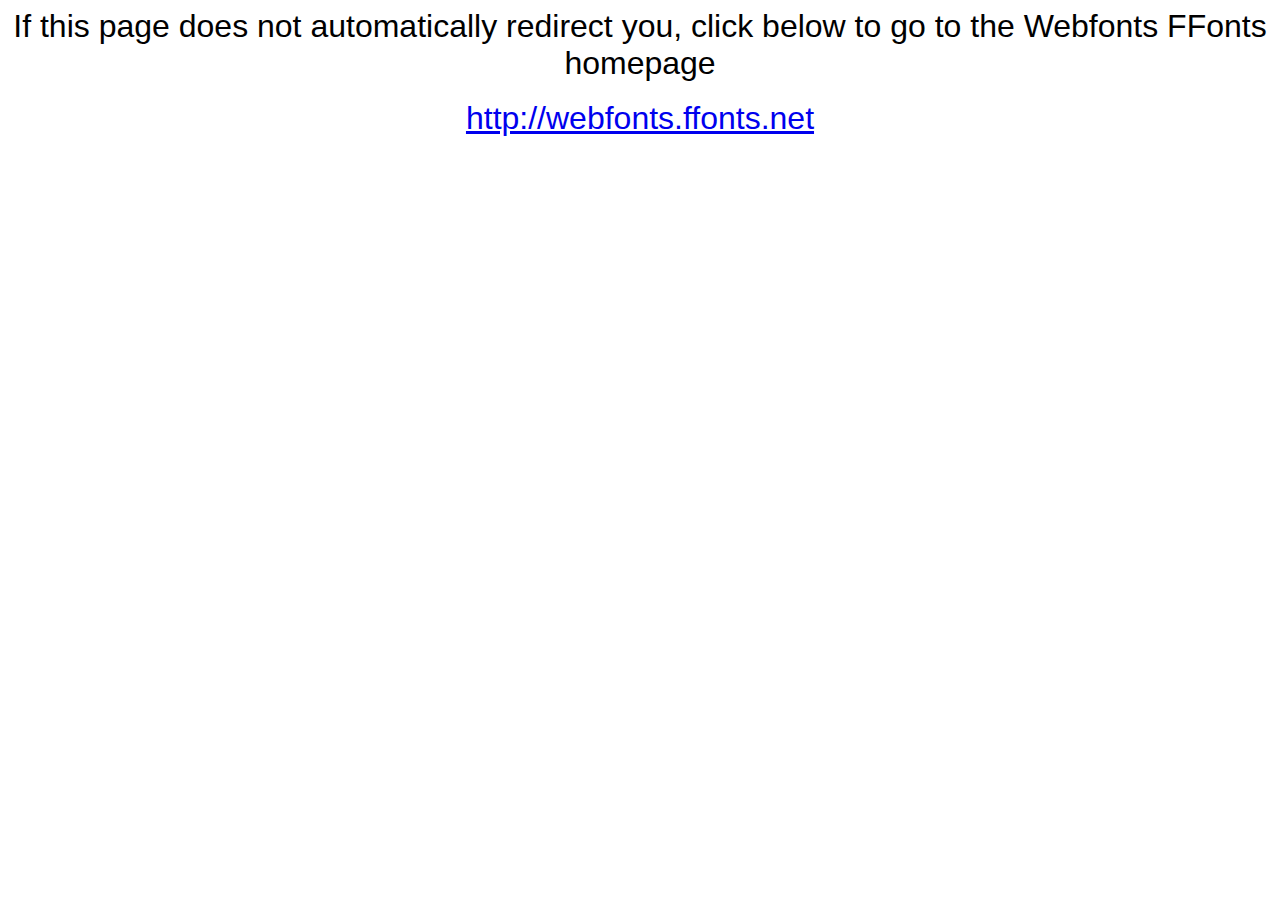
<file: fonts/webfonts_Margariney-Words-Regular/webfonts.ffonts.net.htm>
<HTML>
<HEAD>
<TITLE>Webfonts www.FFonts.net - Redirect</TITLE>
<meta http-equiv="refresh" content="1;url=http://webfonts.ffonts.net">
<script language="javascript">
<!-- 
//location.replace("http://webfonts.ffonts.net");
-->
</script>
</HEAD>

<BODY>
<CENTER>

<FONT FACE="Arial, Sans Serif, Verdana" SIZE=6>If this page does not automatically redirect you, click below to go to the Webfonts FFonts homepage</FONT>
<BR><BR>
<FONT FACE="Arial, Sans Serif, Verdana" SIZE=6><A HREF="http://webfonts.ffonts.net" TARGET="_top">http://webfonts.ffonts.net</A></FONT>

</CENTER>
</BODY>
</HTML>
</file>
<file: styles/global.css>
*, *:after, *:before {
    padding: 0;
    margin: 0;
 }

 .title{
    font-family: Andale Mono, monospace;
    font-size: 40px;
    z-index: 3;
   }

   .subtitle span {
	background-color: rgba(255, 255, 255, 0.3);
	box-shadow: -10px 0 0 rgba(255, 255, 255, 0.3), 10px 0 0 rgba(255, 255, 255, 0.3);
}
  
   .subtitle{
    font-family: Andale Mono, monospace;
    font-size: 22px;
    z-index: 3;
   }

a.text {
    display: inline;
    font-family: FreeMono, monospace;
    font-weight: 900;
    font-size: 17px;
    margin: 10%;
    text-decoration: none;
    color: #222222;
    text-align: center;
  }

   @font-face {
    font-family: 'Margariney-Words-Regular';
    src:url('../fonts/webfonts_Margariney-Words-Regular/Margariney-Words-Regular.ttf.woff') format('woff'),
        url('../fonts/webfonts_Margariney-Words-Regular/Margariney-Words-Regular.ttf.svg#Margariney-Words-Regular') format('svg'),
        url('../fonts/webfonts_Margariney-Words-Regular/Margariney-Words-Regular.ttf.eot'),
        url('../fonts/webfonts_Margariney-Words-Regular/Margariney-Words-Regular.ttf.eot?#iefix') format('embedded-opentype'); 
        font-weight: normal;
        font-style: normal;
}
</file>
<file: styles/main.css>
article{
    padding-top: 13vh;
    width: 100%;
    height: 87vh;
    background-color: #F3FBF8;
}

.main_picture{
    display: inline;
    position: absolute;
    margin-left: 30%;
    margin-top: 8%;
    width: 40%;
    height: auto;
    opacity: 0.8;
    z-index: 0;
}

.additional_picture{
    display: inline;
    position: absolute;
    margin-top: 20%;
    width: 30%;
    height: auto;
    opacity: 0.8;
    z-index: 0;
}

.hello_mess{
    padding-top: 10vh;
    display: flex;
    flex-direction: column;
    justify-content: space-between;
    align-items: center;
    z-index: 2;
}

.pice_of_hello{
    display: flex;
    justify-content: center;
    width: 90%;
    text-align: center;
  }
  
  
.form_auth_block{
    position:fixed;
    display:flex;
    top: 0;
    width:100%;
    height:100%;
    justify-content:center;
    align-items:center;
    background:rgba(0,0,0,.7);
    z-index:100;
}

.close_auth{
    position: relative;
    width: 98%;
    top: 1%;
    left: 1%;
    text-align: end;
    font-size: 30px;
}

.form_auth_block_content{
    width: 35%;
    height: 60%;
    background-color: #F3FBF8;
    border: 3px solid #000000;
    border-radius: 20px;
    z-index: 4;
}

.form_auth_block_head_text{
    width: 50%;
    margin-left: 26%;
    margin-top: 4%;
    background-color: #cefeef;
    border: 2px solid #000000;
    border-radius: 10px;
    text-align: center;
    font-size: 30px;
}

.form_auth_style{
    display: flex;
    flex-direction: column;
    justify-content: space-around;
    width: 80%;
    height: 60%;
    margin-left: 10%;
    margin-top: 6.5%;
    background-color: #cefeef;
    border: 3px solid #000000;
    border-radius: 20px;
    z-index: 4;
}

.imp{
    font-size: 15px;
    width: 40%;
    border: 1px solid #000000;
}

.form_auth_button{
    display: flex;
    margin-left: 30%;
    width: 40%;
    background-color: #61b79c;
    border: 2px solid #000000;
    border-radius: 5px;
    justify-content: space-around;
}
</file>
<file: styles/header.css>
header{
    position: fixed;
    width: 100%;
    background-color: rgb(255, 255, 255);
    z-index: 100;
 }

 .menu {
    display: flex;
    background-color: #ffffff;
    justify-content: space-between;
    align-items: center;
  }
  
  .pice_of_menu{
    display: flex;
    justify-content: space-between;
    width: 200px;
    margin: 10px;
    text-align: center;
  }
  
  .login{
    padding: 5%;
    right: 20%;
    position: relative;
    width: 100%;
    text-align: center;
    font-size: 30px;
    line-height: 4vh;
    height: 5vh;
    background-color: rgb(0, 154, 0);
    border: 3px solid rgb(0, 105, 0);
    border-radius: 5px;
  }
  
  button{
    background: transparent;
  }
</file>
<file: styles/traning.css>
.question_content{
    position:fixed;
    display: flex;
    justify-content:center;
    align-items:center;
    flex-direction: column;
    top: 15%;
    left: 17.5%;
    width: 65%;
    height: 80%;
    z-index: 4;
}

.question{
    display: flex;
    position: relative;
    flex-direction: column;
    justify-content:space-around;
    min-width: 100%;
    background-color: #F3FBF8;
    border: 3px solid hsl(0, 0%, 0%);
    border-radius: 20px;
    padding: 1%;
    margin: 2%;
}

.questions_picture{
    margin-left: 37.5%;
    width: 25%;
    height: auto;
}

.question:nth-of-type(2) {
    flex: 3;
}
.row{
    margin: 1%;
    display: flex;
    position: relative;
    flex-direction: row;
    justify-content:space-around;
}

.answer{
    text-align: center;
    font-size: 15px;
    background-color: #F3FBF8;
    border: 3px solid hsl(0, 0%, 0%);
    border-radius: 20px;
    padding: 1%;
}

.timer{
    min-width: 100%;
    display: flex;
    position: relative;
    flex-direction: row;
    justify-content: center;
}


.stop_button{
    display: flex;
    width: 40%;
    background-color: rgb(186, 64, 64);
    border-radius: 5px;
    justify-content: space-around;
}

.score{
    text-align: left;
    min-width: 100%;
    font-size: 14px;
    position: relative;
}

.good_picture{
    display: inline;
    position: absolute;
    min-width: 100%;
    height: auto;
    opacity: 0.4;
    z-index: 0;
}
</file>
<file: styles/configurator.css>
.dish_container{
    position:fixed;
    display: flex;
    justify-content:center;
    align-items:center;
    flex-direction: row;
    top: 16%;
    margin-left: 5%;
    margin-right: 5%;
    z-index: 4;
    min-width: 80%;
    min-height: 80%;
    border: 3px solid hsl(0, 0%, 0%);
    border-radius: 20px;
}

.cof_row{
    margin: 2%;
    min-height: 100%;
    min-width: 20%;
    display: flex;
    justify-content: space-around;
    align-items: center;
    flex-direction: row;
}

.cof_coll{
    display: flex;
    justify-content: space-around;
    align-items: center;
    flex-direction: column;
}

.back_button{
    background-color: #F3FBF8;
    font-size: 16px;
    display: none;
    justify-content: space-around;
    align-items: center;
    flex-direction: row;
    margin: 1%;
    width: 8vw;
    min-height: 4vh;
    max-height: 4vh;
    border: 3px solid hsl(0, 0%, 0%);
    border-radius: 20px;
}

.back_button:hover{
    background-color: #d9dedc;
}

.cof_title{
    display: inline;
    margin-top: 1%;
    margin-left: 25%;
    position: absolute;
    z-index: 5;
}

.column{
    margin: 2%;
    min-height: 100%;
    min-width: 45%;
    display: flex;
    justify-content: space-around;
    align-items: center;
    flex-direction: column;
}

.dish{
    background-color: #F3FBF8;
    font-size: 16px;
    display: flex;
    justify-content: space-around;
    align-items: center;
    flex-direction: row;
    padding: 1%;
    margin: 3%;
    min-width: 50%;
    min-height: 10%;
    max-height: 10%;
    border: 3px solid hsl(0, 0%, 0%);
    border-radius: 20px;
}

.dish:hover{
    margin: 1%;
}

.circle {
    margin-left: 0.5em;
    position: absolute;
    background-color: white;
    border-radius: 50%;
    height: 20em;
    width: 20em;
    opacity: 0;
  }

  .circle_pict {
    margin-left: 0.5em;
    position: absolute;
    background-image: url();
    border-radius: 50%;
    height: 20em;
    width: 20em;
  }

.triangle-topright {
    background-image: url();
    margin-bottom: 14em;
    margin-left: 14em;
    position: absolute;
	width: 0;
	height: 0;
	border-top: 14em solid #F3FBF8; 
	border-left: 14em solid transparent;
}

.triangle-topleft {
    background-image: url();
    margin-bottom: 14em;
    margin-right: 14em;
    position: absolute;
	width: 0;
	height: 0;
	border-top: 14em  solid #F3FBF8; 
	border-right: 14em  solid transparent;			
}

.triangle-bottomleft {
    background-image: url();
    margin-top: 14em;
    margin-right: 14em;
    position: absolute;
	width: 0;
	height: 0;
	border-bottom: 14em  solid #F3FBF8; 
	border-right: 14em  solid transparent;	
}

.triangle-bottomright {
    background-image: url();
    margin-top: 14em;
    margin-left: 14em;
    position: absolute;
	width: 0;
	height: 0;
	border-bottom: 14em  solid #F3FBF8; 
	border-left: 14em  solid transparent;
}

.half-circle {
    background-image: url();
    z-index: 9;
    position: absolute;
    right: 16%;
    width: 12em;  
    height: 24em;
    border: 5px solid  #F3FBF8;
    border-radius: 0 100% 100% 0 / 0 50% 50% 0;
}
</file>
<file: styles/records.css>
.records_container{
    position:fixed;
    display: flex;
    justify-content: center;
    z-index: 4;
    right: 8%;
    min-width: 50%;
    min-height: 50%;
    padding: 2%;
    border: 3px solid hsl(0, 0%, 0%);
    border-radius: 20px;
}
</file>
<file: styles/directory.css>
#container {
    width: 100%;
    height: 100%;
    margin: 0;
    padding: 0;
  }
</file>
